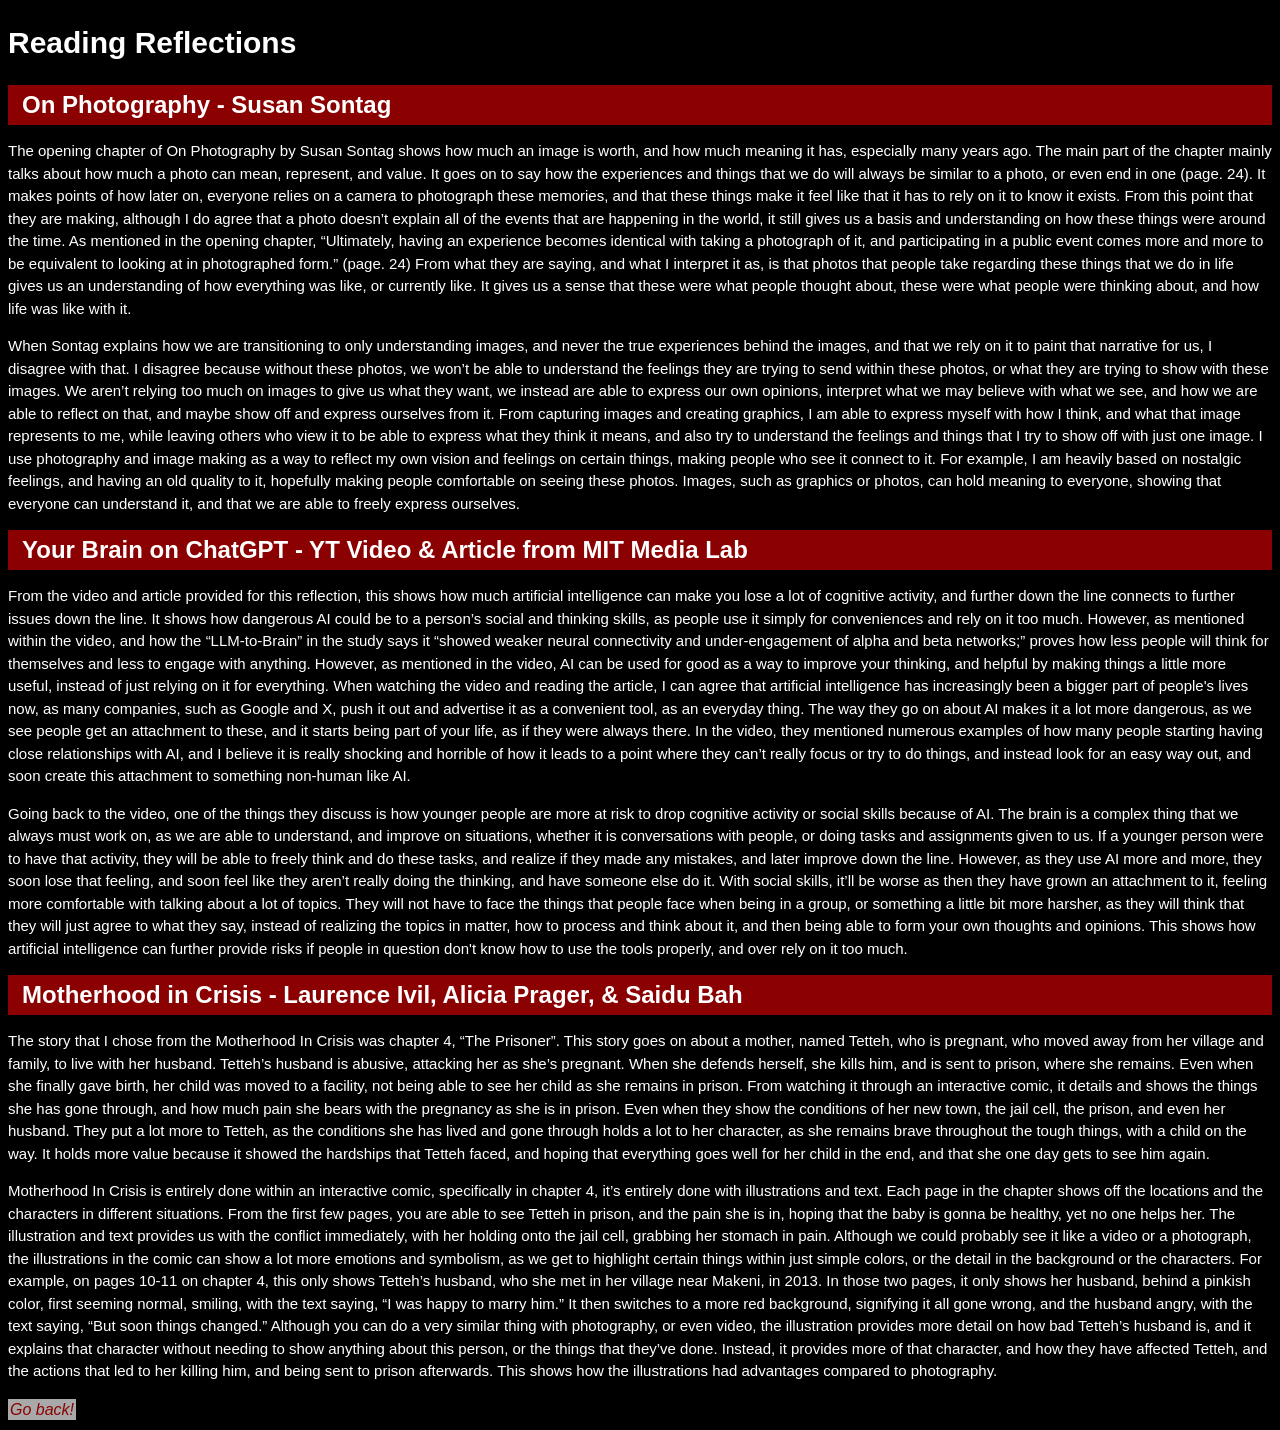
<file: readings.html>
<!DOCTYPE html>
<html>
<head>
    <title>Reading Reflections</title>
    <link rel="stylesheet" href="style.css">
</head>
<body>
    <h1>
        Reading Reflections
    </h1>
    <h2>
        On Photography - Susan Sontag
    </h2>
    <p>
        The opening chapter of On Photography by Susan Sontag shows how much an image is worth, and how much meaning it has, especially many years ago. The main part of the chapter mainly talks about how much a photo can mean, represent, and value. It goes on to say how the experiences and things that we do will always be similar to a photo, or even end in one (page. 24). It makes points of how later on, everyone relies on a camera to photograph these memories, and that these things make it feel like that it has to rely on it to know it exists. From this point that they are making, although I do agree that a photo doesn’t explain all of the events that are happening in the world, it still gives us a basis and understanding on how these things were around the time. As mentioned in the opening chapter, “Ultimately, having an experience becomes identical with taking a photograph of it, and participating in a public event comes more and more to be equivalent to looking at in photographed form.” (page. 24) From what they are saying, and what I interpret it as, is that photos that people take regarding these things that we do in life gives us an understanding of how everything was like, or currently like. It gives us a sense that these were what people thought about, these were what people were thinking about, and how life was like with it. 
    </p>
    <p>
        When Sontag explains how we are transitioning to only understanding images, and never the true experiences behind the images, and that we rely on it to paint that narrative for us, I disagree with that. I disagree because without these photos, we won’t be able to understand the feelings they are trying to send within these photos, or what they are trying to show with these images. We aren’t relying too much on images to give us what they want, we instead are able to express our own opinions, interpret what we may believe with what we see, and how we are able to reflect on that, and maybe show off and express ourselves from it. From capturing images and creating graphics, I am able to express myself with how I think, and what that image represents to me, while leaving others who view it to be able to express what they think it means, and also try to understand the feelings and things that I try to show off with just one image. I use photography and image making as a way to reflect my own vision and feelings on certain things, making people who see it connect to it. For example, I am heavily based on nostalgic feelings, and having an old quality to it, hopefully making people comfortable on seeing these photos. Images, such as graphics or photos, can hold meaning to everyone, showing that everyone can understand it, and that we are able to freely express ourselves.
    </p>
    <h2>
        Your Brain on ChatGPT - YT Video & Article from MIT Media Lab
    </h2>
    <p>
        From the video and article provided for this reflection, this shows how much artificial intelligence can make you lose a lot of cognitive activity, and further down the line connects to further issues down the line. It shows how dangerous AI could be to a person’s social and thinking skills, as people use it simply for conveniences and rely on it too much. However, as mentioned within the video, and how the “LLM-to-Brain” in the study says it “showed weaker neural connectivity and under-engagement of alpha and beta networks;” proves how less people will think for themselves and less to engage with anything. However, as mentioned in the video, AI can be used for good as a way to improve your thinking, and helpful by making things a little more useful, instead of just relying on it for everything. When watching the video and reading the article, I can agree that artificial intelligence has increasingly been a bigger part of people's lives now, as many companies, such as Google and X, push it out and advertise it as a convenient tool, as an everyday thing. The way they go on about AI makes it a lot more dangerous, as we see people get an attachment to these, and it starts being part of your life, as if they were always there. In the video, they mentioned numerous examples of how many people starting having close relationships with AI, and I believe it is really shocking and horrible of how it leads to a point where they can’t really focus or try to do things, and instead look for an easy way out, and soon create this attachment to something non-human like AI.
    </p>
    <p>
        Going back to the video, one of the things they discuss is how younger people are more at risk to drop cognitive activity or social skills because of AI. The brain is a complex thing that we always must work on, as we are able to understand, and improve on situations, whether it is conversations with people, or doing tasks and assignments given to us. If a younger person were to have that activity, they will be able to freely think and do these tasks, and realize if they made any mistakes, and later improve down the line. However, as they use AI more and more, they soon lose that feeling, and soon feel like they aren’t really doing the thinking, and have someone else do it. With social skills, it’ll be worse as then they have grown an attachment to it, feeling more comfortable with talking about a lot of topics. They will not have to face the things that people face when being in a group, or something a little bit more harsher, as they will think that they will just agree to what they say, instead of realizing the topics in matter, how to process and think about it, and then being able to form your own thoughts and opinions. This shows how artificial intelligence can further provide risks if people in question don't know how to use the tools properly, and over rely on it too much.
    </p>
    <h2>
        Motherhood in Crisis - Laurence Ivil, Alicia Prager, & Saidu Bah
    </h2>
    <p>
       	The story that I chose from the Motherhood In Crisis was chapter 4, “The Prisoner”. This story goes on about a mother, named Tetteh, who is pregnant, who moved away from her village and family, to live with her husband. Tetteh’s husband is abusive, attacking her as she’s pregnant. When she defends herself, she kills him, and is sent to prison, where she remains. Even when she finally gave birth, her child was moved to a facility, not being able to see her child as she remains in prison. From watching it through an interactive comic, it details and shows the things she has gone through, and how much pain she bears with the pregnancy as she is in prison. Even when they show the conditions of her new town, the jail cell, the prison, and even her husband. They put a lot more to Tetteh, as the conditions she has lived and gone through holds a lot to her character, as she remains brave throughout the tough things, with a child on the way. It holds more value because it showed the hardships that Tetteh faced, and hoping that everything goes well for her child in the end, and that she one day gets to see him again.
    </p>
    <p>
        Motherhood In Crisis is entirely done within an interactive comic, specifically in chapter 4, it’s entirely done with illustrations and text. Each page in the chapter shows off the locations and the characters in different situations. From the first few pages, you are able to see Tetteh in prison, and the pain she is in, hoping that the baby is gonna be healthy, yet no one helps her. The illustration and text provides us with the conflict immediately, with her holding onto the jail cell, grabbing her stomach in pain. Although we could probably see it like a video or a photograph, the illustrations in the comic can show a lot more emotions and symbolism, as we get to highlight certain things within just simple colors, or the detail in the background or the characters. For example, on pages 10-11 on chapter 4, this only shows Tetteh’s husband, who she met in her village near Makeni, in 2013. In those two pages, it only shows her husband, behind a pinkish color, first seeming normal, smiling, with the text saying, “I was happy to marry him.” It then switches to a more red background, signifying it all gone wrong, and the husband angry, with the text saying, “But soon things changed.” Although you can do a very similar thing with photography, or even video, the illustration provides more detail on how bad Tetteh’s husband is, and it explains that character without needing to show anything about this person, or the things that they’ve done. Instead, it provides more of that character, and how they have affected Tetteh, and the actions that led to her killing him, and being sent to prison afterwards. This shows how the illustrations had advantages compared to photography. 
    </p>
    
    <a href="index.html">Go back!</a>
</body>

</html>
</file>
<file: style.css>
body {
    background-color: black;
    color: white;
    font-size: 16px;
    line-height: 1.5;
    font-family: Arial, Helvetica, sans-serif;
}

h1 {
    font-size: 30px;
}

h2 {
    color: white;
    background-color: darkred;
    font-size: 1.5em;
    margin: 0;
    padding: 2px;
    padding-left: 14px;
}

h3 {
    color: white;
    background-color: darkred;
    font-size: 1.25em;
    margin: 0;
    padding: 2px;
    padding-left: 14px;
}

img {
    border-style: dashed;
    border-width: 2px;
    border-color: darkgray;
}

p {
    font-size: 15px;
    font-style: normal;
}

a {
    color: darkred;
    background-color: darkgray;
    font-size: 1em;
    text-decoration: none;
    font-style: italic;
    padding: 2px;
}
</file>
